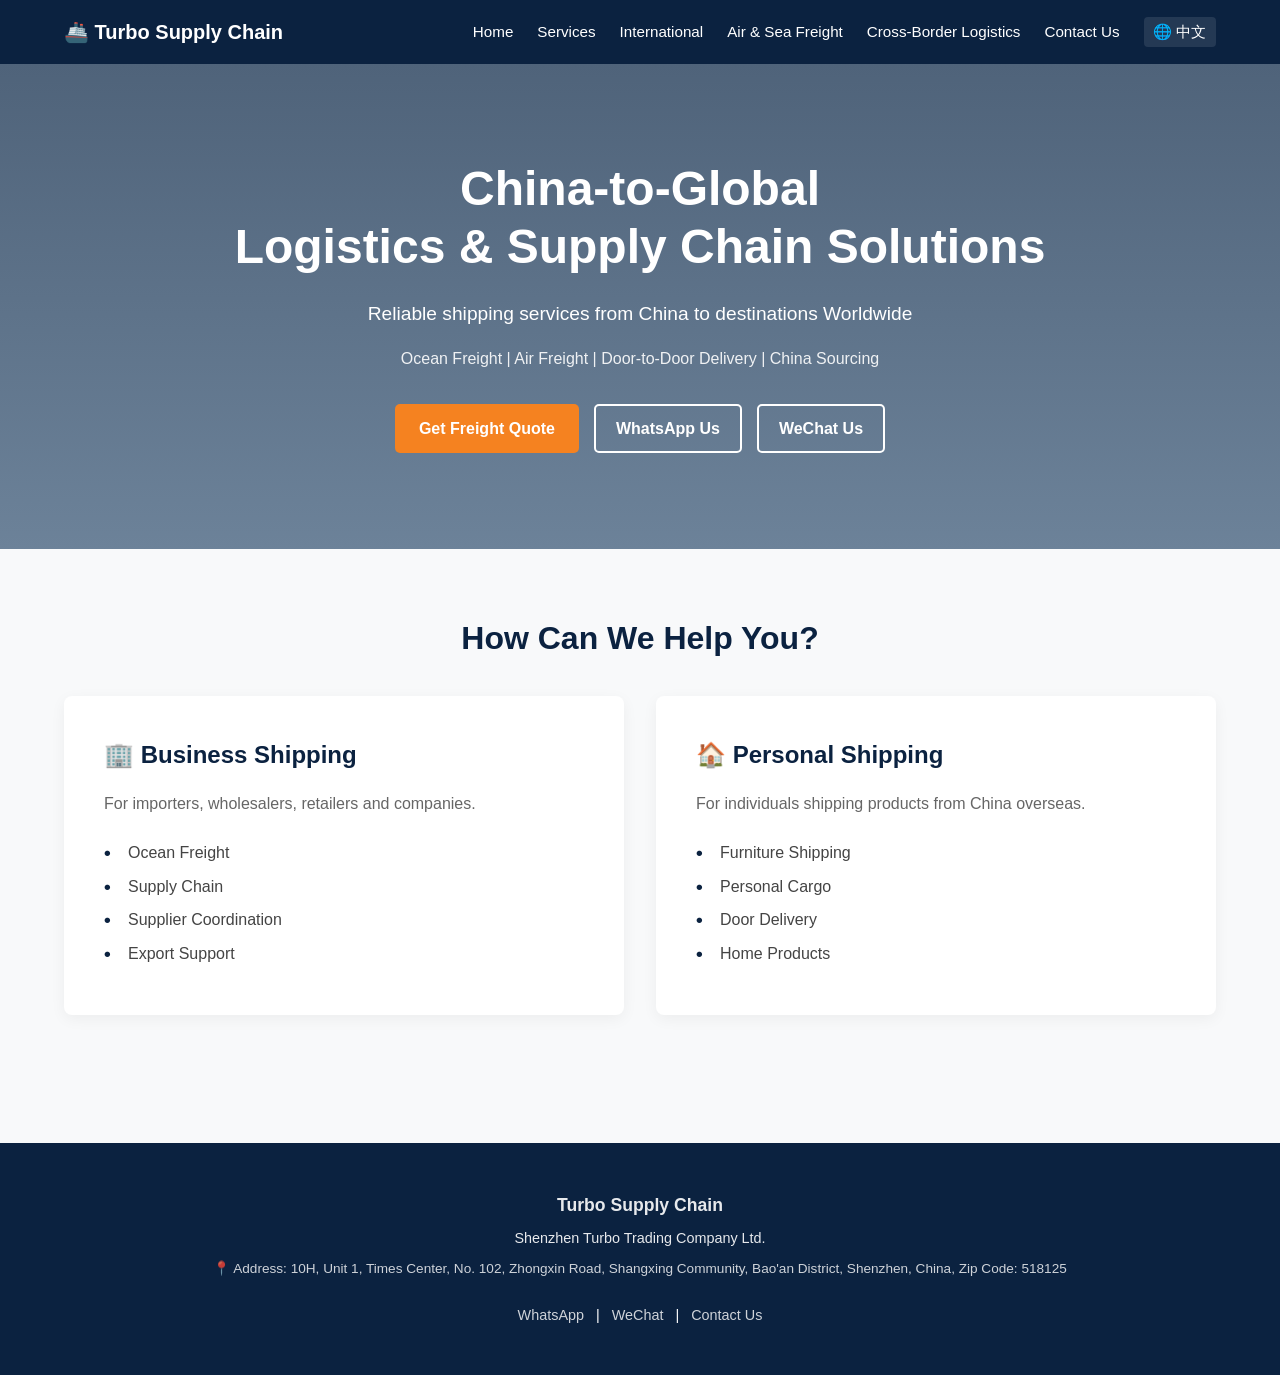
<file: index.html>
<!DOCTYPE html>
<html lang="en">
<head>
    <meta charset="UTF-8">
    <meta name="viewport" content="width=device-width, initial-scale=1.0">
    <title>Turbo Supply Chain</title>
    <link rel="stylesheet" href="./style.css?=v1.2">
</head>
<body>

    <!-- NAVIGATION HEADER -->
    <header>
        <div class="logo">🚢 <span data-i18n="nav_logo">Turbo Supply Chain</span></div>
        <nav>
            <a href="#" id="home-nav-link" data-i18n="nav_home">Home</a>
            <a href="#" data-i18n="nav_services">Services</a>
            <a href="#" data-i18n="nav_international">International</a>
            <a href="#" data-i18n="nav_freight">Air & Sea Freight</a>
            <a href="#" data-i18n="nav_crossborder">Cross-Border Logistics</a>
            <a href="#" id="contact-nav-link" data-i18n="nav_contact">Contact Us</a>
            <!-- Language Toggle Button -->
            <button id="lang-toggle" class="lang-switch">🌐 中文</button>
        </nav>
    </header>

    <!-- MAIN HOME VIEW CONTENT ZONE -->
    <main id="home-view">
        <!-- HERO SECTION -->
        <section class="hero">
            <h1 data-i18n="hero_title">China-to-Global<br>Logistics & Supply Chain Solutions</h1>
            <p data-i18n="hero_subtitle">Reliable shipping services from China to destinations Worldwide</p>
            <p class="sub-services" data-i18n="hero_tags">Ocean Freight | Air Freight | Door-to-Door Delivery | China Sourcing</p>
            <div class="button-container">
                <a href="#" id="hero-quote-btn" class="btn-freight" data-i18n="btn_quote">Get Freight Quote</a>
                <a href="https://wa.me" target="_blank" class="btn-whatsapp" data-i18n="btn_whatsapp">WhatsApp Us</a>
                <a href="#wechat-modal" class="btn-wechat" data-i18n="btn_wechat">WeChat Us</a>
            </div>
        </section>

        <!-- HELP TARGETS SECTION -->
        <section class="help-section">
            <h2 data-i18n="help_heading">How Can We Help You?</h2>
            <div class="help-container">
                <div class="help-card">
                    <h3 data-i18n="card_biz_title">🏢 Business Shipping</h3>
                    <p data-i18n="card_biz_desc">For importers, wholesalers, retailers and companies.</p>
                    <ul>
                        <li data-i18n="li_biz_1">Ocean Freight</li>
                        <li data-i18n="li_biz_2">Supply Chain</li>
                        <li data-i18n="li_biz_3">Supplier Coordination</li>
                        <li data-i18n="li_biz_4">Export Support</li>
                    </ul>
                </div>
                <div class="help-card">
                    <h3 data-i18n="card_pers_title">🏠 Personal Shipping</h3>
                    <p data-i18n="card_pers_desc">For individuals shipping products from China overseas.</p>
                    <ul>
                        <li data-i18n="li_pers_1">Furniture Shipping</li>
                        <li data-i18n="li_pers_2">Personal Cargo</li>
                        <li data-i18n="li_pers_3">Door Delivery</li>
                        <li data-i18n="li_pers_4">Home Products</li>
                    </ul>
                </div>
            </div>
        </section>
    </main>

    <!-- DYNAMIC CONTACT US VIEW CONTENT ZONE -->
    <section id="contact-view" class="help-section" style="display: none; padding-top: 2rem;">
        <h2 style="text-align: center; margin-bottom: 2rem;" data-i18n="contact_view_title">Contact Our Logistics Team</h2>
        <div class="help-container">
            <!-- Office Card -->
            <div class="help-card">
                <h3 data-i18n="contact_info_heading">📍 Office Address</h3>
                <p style="color: #444; margin-bottom: 1.5rem; line-height: 1.6;" data-i18n="contact_address">
                    <strong>Shenzhen Turbo Trading Company Ltd.</strong><br>
                    10H, Unit 1, Times Center, No. 102, Zhongxin Road, Shangxing Community, Bao'an District, Shenzhen, China<br>
                    <strong>Zip Code:</strong> 518125
                </p>
                
                <h3 data-i18n="contact_wa_heading">💬 WhatsApp Support</h3>
                <p style="margin-bottom: 1.5rem;">
                    <a href="https://wa.me" target="_blank" style="color: #f28c28; text-decoration: none; font-weight: bold; font-size: 1.2rem; display: inline-flex; align-items: center; gap: 5px;">
                        +852 5807 1002 ↗
                    </a>
                </p>

                <h3 data-i18n="contact_wc_heading">📱 WeChat Contact</h3>
                <p style="margin-bottom: 1.5rem;">
                    <a href="#wechat-modal" style="color: #1aad19; text-decoration: none; font-weight: bold; font-size: 1.2rem; display: inline-flex; align-items: center; gap: 5px;">
                        <span data-i18n="contact_wc_btn_text">Click to Connect on WeChat ↗</span>
                    </a>
                </p>

                <h3>✉️ Email</h3>
                <p style="color: #444; font-weight: bold; font-size: 1.1rem; margin-top: 0.5rem;">info@5turbo.uk</p>
            </div>

            <!-- Inquiry Submission Form -->
            <div class="help-card">
                <h3 data-i18n="form_heading">Send Us A Message</h3>
                <form action="#" method="POST" style="display: flex; flex-direction: column; gap: 12px; text-align: left; margin-top: 1rem;">
                    <input type="text" id="form-input-name" placeholder="Your Name" required style="padding: 10px; border: 1px solid #ccc; border-radius: 4px;">
                    <input type="email" id="form-input-email" placeholder="Email Address" required style="padding: 10px; border: 1px solid #ccc; border-radius: 4px;">
                    <textarea id="form-input-msg" placeholder="Cargo details (Weight, Volume, Destination...)" rows="4" required style="padding: 10px; border: 1px solid #ccc; border-radius: 4px; font-family: inherit;"></textarea>
                    <button type="submit" class="btn-orange" style="border: none; cursor: pointer; padding: 12px;" data-i18n="form_btn">Submit Inquiry</button>
                </form>
            </div>
        </div>
    </section>

    <!-- FOOTER -->
    <footer>
        <p><strong data-i18n="footer_company">Turbo Supply Chain</strong></p>
        <p data-i18n="footer_legal">Shenzhen Turbo Trading Company Ltd.</p>
        <p id="footer-address" style="font-size: 0.85rem; opacity: 0.8; margin-top: 0.5rem; margin-bottom: 1rem; padding: 0 10%;" data-i18n="footer_addr_text">
            📍 Address: 10H, Unit 1, Times Center, No. 102, Zhongxin Road, Shangxing Community, Bao'an District, Shenzhen, China, Zip Code: 518125
        </p>
        <div class="footer-links">
            <a href="https://wa.me" target="_blank">WhatsApp</a> | 
            <a href="#wechat-modal">WeChat</a> |
            <a href="#" id="footer-contact-link" data-i18n="footer_contact_btn">Contact Us</a>
        </div>
    </footer>

    <!-- INTERACTIVE UNIFIED WECHAT POP-UP MODAL -->
    <div id="wechat-modal" class="modal">
        <div class="modal-content">
            <a href="#" class="close-btn">&times;</a>
            <h3 style="color: #0b2240; margin-bottom: 0.5rem;" data-i18n="modal_title">Scan WeChat QR Code</h3>
            <p style="color: #666; font-size: 0.9rem; margin-bottom: 0.5rem;"><span data-i18n="modal_id_text">WeChat ID:</span> <strong>Turbo-Trading</strong></p>
            <p style="color: #666; font-size: 0.9rem; margin-bottom: 1rem;"><span data-i18n="modal_num_text">WeChat Number:</span> <strong>+86 18948312064</strong></p>
            <div class="wechat-qr">
                <img src="assets/image/other/qr-placeholder.png" alt="WeChat QR Code" style="width:100%; height:100%; display:block; object-fit:contain; border-radius:4px;">
            </div>
            <a href="#" class="btn-orange" style="padding: 0.5rem 1rem; font-size: 0.85rem; margin-top: 0.5rem;" data-i18n="modal_close">Close</a>
        </div>
    </div>

    <!-- TRANSLATION ENGINE & ROUTER SCRIPT -->
    <script src="./script.js?=v1.2"></script>
</body>
</html>
</file>
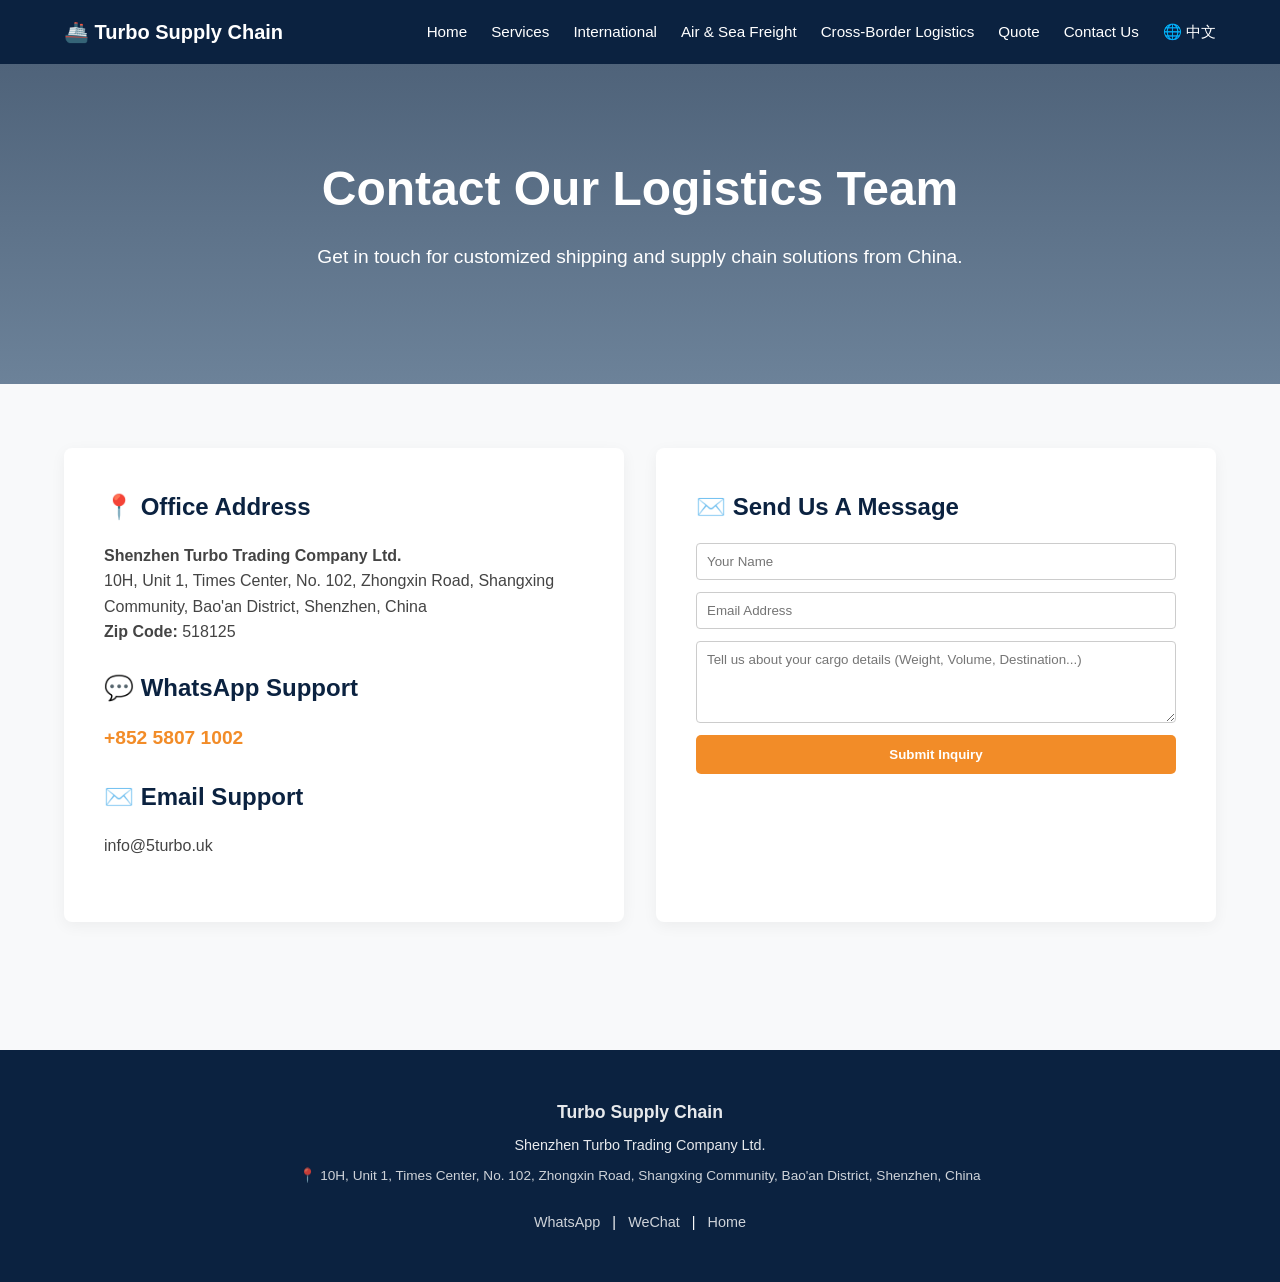
<file: contact.html>
<!DOCTYPE html>
<html lang="en">
<head>
    <meta charset="UTF-8">
    <meta name="viewport" content="width=device-width, initial-scale=1.0">
    <title>Contact Us | Turbo Supply Chain</title>
    <link rel="stylesheet" href="./style.css?=v1.2">
</head>
<body>
    <!-- NAVBAR (Matches your original layout exactly) -->
    <header>
        <div class="logo">🚢 Turbo Supply Chain</div>
        <nav>
            <a href="index.html">Home</a>
            <a href="#">Services</a>
            <a href="#">International</a>
            <a href="#">Air & Sea Freight</a>
            <a href="#">Cross-Border Logistics</a>
            <a href="#">Quote</a>
            <a href="contact.html">Contact Us</a>
            <a href="zh.html" class="lang-switch">🌐 中文</a>
        </nav>
    </header>

    <!-- HERO SECTION -->
    <section class="hero">
        <h1>Contact Our Logistics Team</h1>
        <p>Get in touch for customized shipping and supply chain solutions from China.</p>
    </section>

    <!-- CONTACT DETAILS & FORM -->
    <section class="help-section">
        <div class="help-container">
            <!-- Address & WhatsApp Card -->
            <div class="help-card">
                <h3>📍 Office Address</h3>
                <p style="color: #444; margin-bottom: 1.5rem; line-height: 1.6;">
                    <strong>Shenzhen Turbo Trading Company Ltd.</strong><br>
                    10H, Unit 1, Times Center, No. 102, Zhongxin Road, Shangxing Community, Bao'an District, Shenzhen, China<br>
                    <strong>Zip Code:</strong> 518125
                </p>
                
                <h3>💬 WhatsApp Support</h3>
                <p style="margin-bottom: 1.5rem;">
                    <a href="https://wa.me" target="_blank" style="color: #f28c28; text-decoration: none; font-weight: bold; font-size: 1.2rem;">
                        +852 5807 1002
                    </a>
                </p>

                <h3>✉️ Email Support</h3>
                <p style="color: #444;">info@5turbo.uk</p>
            </div>

            <!-- Inquiry Form -->
            <div class="help-card">
                <h3>✉️ Send Us A Message</h3>
                <form action="#" method="POST" style="display: flex; flex-direction: column; gap: 12px; text-align: left; margin-top: 1rem;">
                    <input type="text" placeholder="Your Name" required style="padding: 10px; border: 1px solid #ccc; border-radius: 4px;">
                    <input type="email" placeholder="Email Address" required style="padding: 10px; border: 1px solid #ccc; border-radius: 4px;">
                    <textarea placeholder="Tell us about your cargo details (Weight, Volume, Destination...)" rows="4" required style="padding: 10px; border: 1px solid #ccc; border-radius: 4px; font-family: inherit;"></textarea>
                    <button type="submit" class="btn-orange" style="border: none; cursor: pointer; padding: 12px;">Submit Inquiry</button>
                </form>
            </div>
        </div>
    </section>

    <!-- FOOTER -->
    <footer>
        <p><strong>Turbo Supply Chain</strong></p>
        <p>Shenzhen Turbo Trading Company Ltd.</p>
        <p style="font-size: 0.85rem; opacity: 0.8; margin-top: 0.5rem; margin-bottom: 1rem; padding: 0 10%;">
            📍 10H, Unit 1, Times Center, No. 102, Zhongxin Road, Shangxing Community, Bao'an District, Shenzhen, China
        </p>
        <div class="footer-links">
            <a href="https://wa.me" target="_blank">WhatsApp</a> | 
            <a href="#wechat-modal">WeChat</a> |
            <a href="index.html?=v1.2">Home</a>
        </div>
    </footer>
</body>
</html>
</file>
<file: style.css>
/* ==========================================
 1. GLOBAL RESET & BASE STYLES
 ========================================== */
* {
    margin: 0;
    padding: 0;
    box-sizing: border-box;
    font-family: 'Segoe UI', Tahoma, Geneva, Verdana, sans-serif;
}
body {
    background-color: #f8f9fa;
    color: #333333;
    line-height: 1.6;
}
button.lang-switch {
    background-color: rgba(255,255,255,0.1);
    color: #ffffff;
    padding: 0.3rem 0.6rem;
    border-radius: 4px;
    border: none;
    cursor: pointer;
    font-size: 0.95rem;
    margin-left: 1.5rem;
    transition: background-color 0.3s;
}
button.lang-switch:hover {
    background-color: rgba(255,255,255,0.25);
    color: #f28c28;
}

/* ==========================================
 2. REUSABLE COMPONENTS & BUTTONS
 ========================================== */
h2 {
    text-align: center;
    font-size: 2rem;
    color: #0b2240; /* Brand Navy */
    margin-bottom: 2rem;
}
.btn-orange {
    background-color: #f28c28; /* Brand Orange */
    color: #ffffff;
    padding: 0.75rem 1.5rem;
    border-radius: 5px;
    text-decoration: none;
    font-weight: bold;
    display: inline-block;
    text-align: center;
    transition: background 0.3s;
}
.btn-orange:hover {
    background-color: #d9771e;
}

/* --- Hero Button Custom Containers --- */
.button-container {
    display: flex;
    gap: 15px; 
    align-items: center;
    justify-content: center;
    margin-top: 1.5rem;
}
.btn-freight {
    background-color: #f58220;
    color: #ffffff;
    border: none;
    padding: 12px 24px;
    border-radius: 5px;
    text-decoration: none;
    font-weight: bold;
    display: inline-block;
    transition: background 0.3s;
}
.btn-freight:hover {
    background-color: #d9771e;
}
.btn-whatsapp, .btn-wechat {
    background: transparent;
    color: #ffffff;
    border: 2px solid #ffffff;
    padding: 10px 20px;
    border-radius: 5px;
    text-decoration: none;
    font-weight: bold;
    display: inline-block;
    transition: all 0.3s;
}
.btn-whatsapp:hover, .btn-wechat:hover {
    background-color: #ffffff;
    color: #0b2240;
}

/* ==========================================
 3. NAVIGATION HEADER
 ========================================== */
header {
    background-color: #0b2240; /* Deep Navy Header */
    display: flex;
    justify-content: space-between;
    align-items: center;
    padding: 1rem 5%;
    position: sticky;
    top: 0;
    z-index: 1000;
}
header .logo {
    color: #ffffff;
    font-size: 1.25rem;
    font-weight: bold;
    cursor: pointer;
}
header nav {
    display: flex;
    align-items: center;
}
header nav a {
    color: #ffffff;
    text-decoration: none;
    margin-left: 1.5rem;
    font-size: 0.95rem;
    transition: color 0.3s;
}
header nav a:hover {
    color: #f28c28;
}

/* ==========================================
 4. HERO BANNER
 ========================================== */
.hero {
    background: linear-gradient(to bottom, #4f637a, #6c8299);
    color: #ffffff;
    text-align: center;
    padding: 6rem 1rem;
}
.hero h1 {
    font-size: 3rem;
    font-weight: 700;
    margin-bottom: 1.5rem;
    line-height: 1.2;
}
.hero p {
    font-size: 1.2rem;
    margin-bottom: 1rem;
}
.hero .sub-services {
    font-size: 1rem;
    opacity: 0.9;
    margin-bottom: 2rem;
}

/* ==========================================
 5. HELP SECTION (Split Grid Layout)
 ========================================== */
.help-section {
    padding: 4rem 5%;
}
.help-container {
    display: flex;
    gap: 2rem;
    justify-content: center;
    max-width: 1200px;
    margin: 0 auto;
}
.help-card {
    background-color: #ffffff;
    flex: 1;
    padding: 2.5rem;
    border-radius: 8px;
    box-shadow: 0 4px 15px rgba(0, 0, 0, 0.05);
}
.help-card h3 {
    color: #0b2240;
    font-size: 1.5rem;
    margin-bottom: 1rem;
}
.help-card p {
    color: #666666;
    margin-bottom: 1.5rem;
}
.help-card ul {
    list-style: none;
}
.help-card ul li {
    position: relative;
    padding-left: 1.5rem;
    margin-bottom: 0.5rem;
    color: #444444;
}
.help-card ul li::before {
    content: "•";
    color: #0b2240;
    font-weight: bold;
    font-size: 1.2rem;
    position: absolute;
    left: 0;
    top: -2px;
}

/* ==========================================
 6. FOOTER
 ========================================== */
footer {
    background-color: #0b2240;
    color: #ffffff;
    text-align: center;
    padding: 3rem 1rem;
    font-size: 0.9rem;
    margin-top: 4rem;
}
footer p {
    margin-bottom: 0.5rem;
    opacity: 0.9;
}
footer strong {
    font-size: 1.1rem;
}
.footer-links {
    margin-top: 1.5rem;
}
.footer-links a {
    color: #ffffff;
    text-decoration: none;
    margin: 0 0.5rem;
    opacity: 0.8;
}
.footer-links a:hover {
    opacity: 1;
    color: #f28c28;
}

/* ==========================================
 7. WECHAT INTERACTIVE MODAL POP-UP
 ========================================== */
.modal {
    display: none;
    position: fixed;
    z-index: 2000;
    left: 0;
    top: 0;
    width: 100%;
    height: 100%;
    background-color: rgba(0, 0, 0, 0.6);
    align-items: center;
    justify-content: center;
}
.modal-content {
    background-color: #ffffff;
    padding: 2rem;
    border-radius: 10px;
    text-align: center;
    max-width: 320px;
    width: 90%;
    position: relative;
    box-shadow: 0 10px 25px rgba(0,0,0,0.2);
}
.close-btn {
    position: absolute;
    top: 10px;
    right: 15px;
    font-size: 1.5rem;
    font-weight: bold;
    color: #999999;
    text-decoration: none;
    cursor: pointer;
}
.close-btn:hover {
    color: #333333;
}
.wechat-qr {
    width: 180px;
    height: 180px;
    background-color: #eeeeee;
    margin: 1rem auto;
    display: flex;
    align-items: center;
    justify-content: center;
    border: 2px dashed #cccccc;
    font-size: 0.85rem;
    color: #666666;
}
.modal:target {
    display: flex;
}

/* ==========================================
 8. MOBILE RESPONSIVENESS
 ========================================== */
@media (max-width: 768px) {
    header {
        flex-direction: column;
        gap: 1rem;
        text-align: center;
    }
    header nav {
        flex-wrap: wrap;
        justify-content: center;
        gap: 0.75rem;
    }
    header nav a, button.lang-switch {
        margin-left: 0;
        font-size: 0.85rem;
    }
    .hero h1 {
        font-size: 2rem;
    }
    .button-container, .help-container {
        flex-direction: column;
        width: 100%;
        padding: 0 1rem;
        gap: 10px;
    }
    .btn-freight, .btn-whatsapp, .btn-wechat, .btn-orange {
        width: 100%;
        text-align: center;
    }
}
</file>
